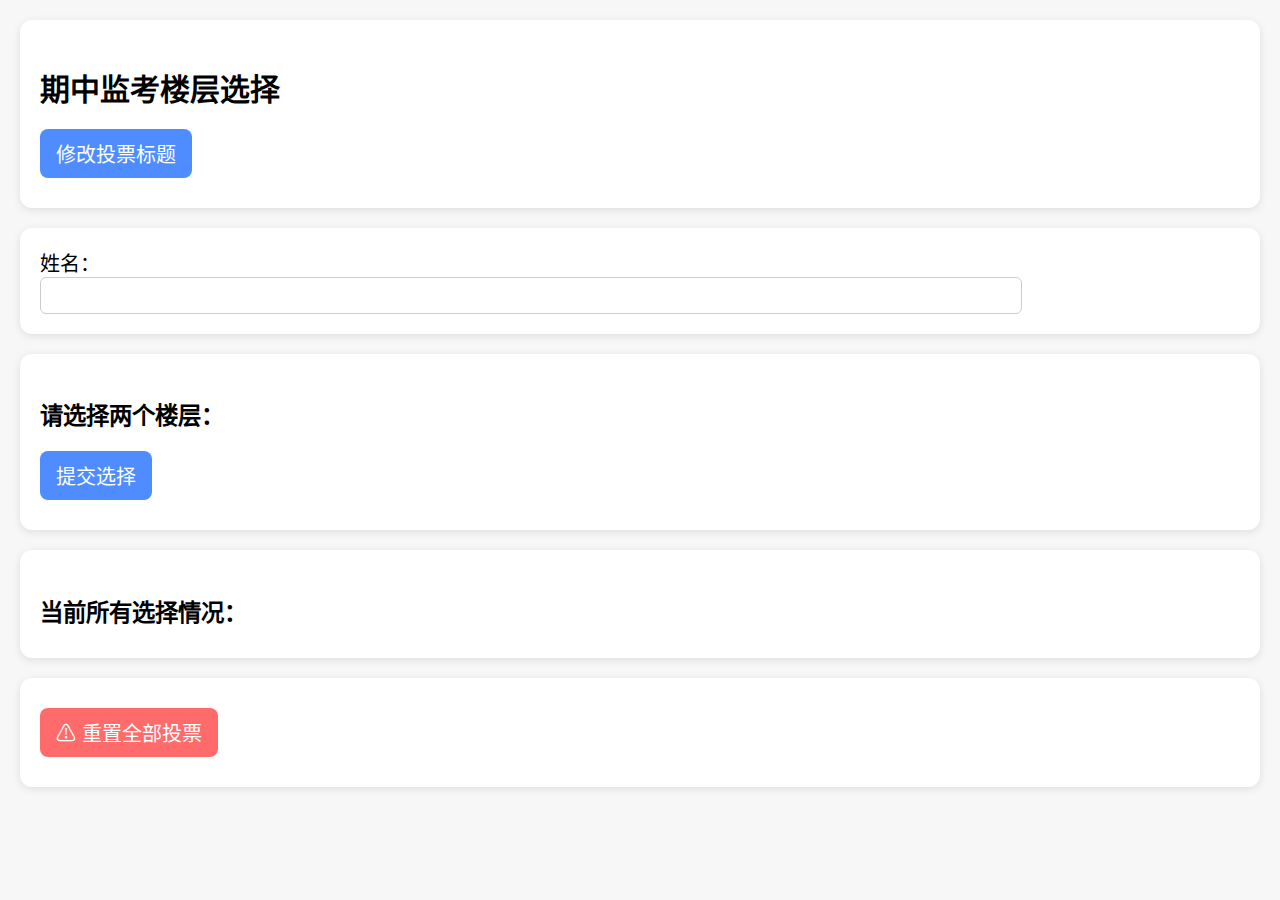
<file: index.html>
<!DOCTYPE html>
<html lang="zh-CN">
<head>
<meta charset="UTF-8" />
<meta name="viewport" content="width=device-width, initial-scale=1.2, maximum-scale=2.0">
<title>高一学部守楼层</title>


<style>
  body {
    font-family: "PingFang SC", "Microsoft YaHei", sans-serif;
    margin: 20px;
    background: #f7f7f7;
    font-size: 20px;
  }

  h2, h3 {
    margin-bottom: 10px;
  }

  .card {
    background: #ffffff;
    padding: 20px;
    border-radius: 12px;
    box-shadow: 0 2px 8px rgba(0,0,0,0.1);
    margin-bottom: 20px;
  }

  input[type="text"] {
    font-size: 20px;
    padding: 6px 10px;
    border-radius: 6px;
    border: 1px solid #ccc;
    width: 80%;
  }

  button {
    font-size: 20px;
    padding: 10px 16px;
    margin: 10px 0;
    border: none;
    border-radius: 8px;
    background: #4e8cff;
    color: white;
    cursor: pointer;
  }

  button:hover {
    background: #3b6ed6;
  }

  .danger {
    background: #ff6b6b;
  }

  .danger:hover {
    background: #e65555;
  }

  .disabled {
    color: gray;
  }

  .selected-list {
    margin-top: 10px;
    line-height: 1.6;
  }

  /* Modal 弹窗 */
  .modal-bg {
    position: fixed;
    top: 0; left: 0;
    width: 100%; height: 100%;
    background: rgba(0,0,0,0.45);
    display: none;
    justify-content: center;
    align-items: center;
    z-index: 999;
  }

  .modal {
    background: #fff;
    padding: 20px;
    width: 80%;
    border-radius: 12px;
    text-align: center;
  }

  .modal input {
    width: 90%;
    font-size: 20px;
    padding: 8px;
    border-radius: 6px;
  }
</style>
</head>
<body>

<div class="card">
  <h2 id="mainTitle">期中监考楼层选择</h2>
  <button onclick="openModal()">修改投票标题</button>
</div>

<!-- Modal 弹窗 -->
<div id="modalBg" class="modal-bg">
  <div class="modal">
    <h3>修改投票标题</h3>
    <input type="text" id="newTitleInput" placeholder="请输入新的标题">
    <br><br>
    <button onclick="saveNewTitle()">保存</button>
    <button class="danger" onclick="closeModal()">关闭</button>
  </div>
</div>


<div class="card">
  <label>姓名：<br><input type="text" id="teacherName" /></label>
</div>

<div class="card">
  <h3>请选择两个楼层：</h3>
  <div id="floors"></div>
  <button id="submitBtn">提交选择</button>
</div>

<div class="card">
  <h3>当前所有选择情况：</h3>
  <div id="publicBoard" class="selected-list"></div>
</div>

<div class="card">
  <button class="danger" onclick="resetAll()">⚠ 重置全部投票</button>
</div>

<!-- Modal 弹窗 -->
<div id="modalBg" class="modal-bg">
  <div class="modal">
    <h3>修改投票标题</h3>
    <input type="text" id="newTitleInput" placeholder="请输入新的标题">
    <br><br>
    <button onclick="saveNewTitle()">保存</button>
    <button class="danger" onclick="closeModal()">关闭</button>
  </div>
</div>

<!-- LeanCloud SDK -->
<script src="libs/av-min.js"></script>
<!-- 自定义逻辑 -->
<script src="app.js"></script>

</body>
</html>
</file>
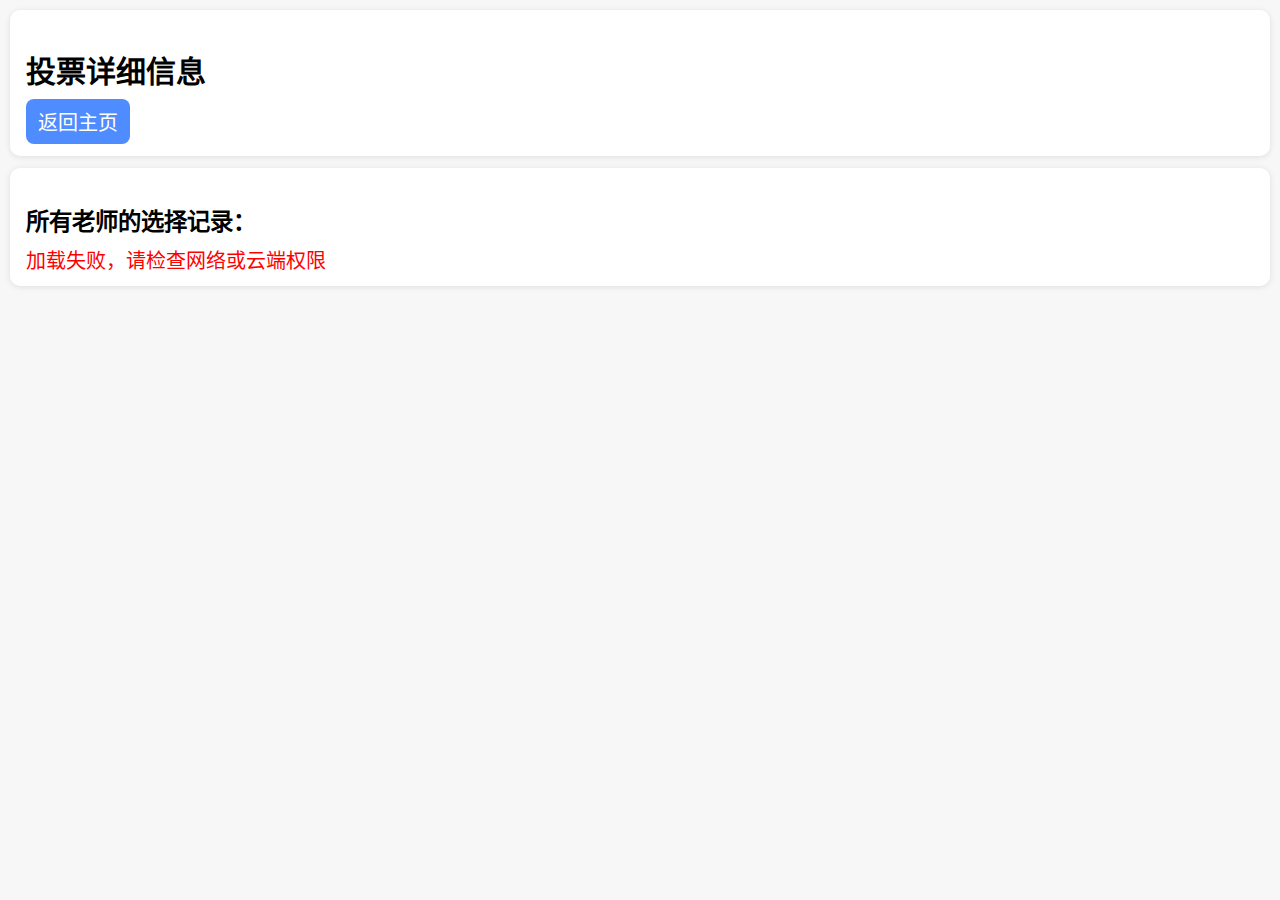
<file: details.html>
<!DOCTYPE html>
<html lang="zh-CN">
<head>
<meta charset="UTF-8" />
<meta name="viewport" content="width=device-width, initial-scale=1.0">

<title>投票详细信息</title>

<style>
  body {
    font-family: "PingFang SC", "Microsoft YaHei", sans-serif;
    margin: 10px;
    background: #f7f7f7;
    font-size: 20px;
  }

  .card {
    background: #ffffff;
    padding: 12px 16px;
    border-radius: 10px;
    box-shadow: 0 1px 6px rgba(0,0,0,0.1);
    margin-bottom: 12px;
  }

  h2, h3 {
    margin-bottom: 8px;
  }

  button {
    font-size: 20px;
    padding: 8px 12px;
    border: none;
    border-radius: 8px;
    background: #4e8cff;
    color: white;
    cursor: pointer;
    transition: transform 0.08s ease-in-out;
  }

  button:active {
    transform: scale(0.95);
  }

  .danger {
    background: #ff6b6b;
  }

  .danger:active {
    transform: scale(0.95);
  }

  .item {
    line-height: 1.6;
    padding: 4px 0;
    border-bottom: 1px solid #eee;
  }
</style>
</head>

<body>

<div class="card">
  <h2>投票详细信息</h2>
  <button onclick="goHome()">返回主页</button>
</div>

<div class="card">
  <h3>所有老师的选择记录：</h3>
  <div id="detailList"></div>
</div>

<script src="libs/av-min.js"></script>
<script src="details.js"></script>

</body>
</html>
</file>
